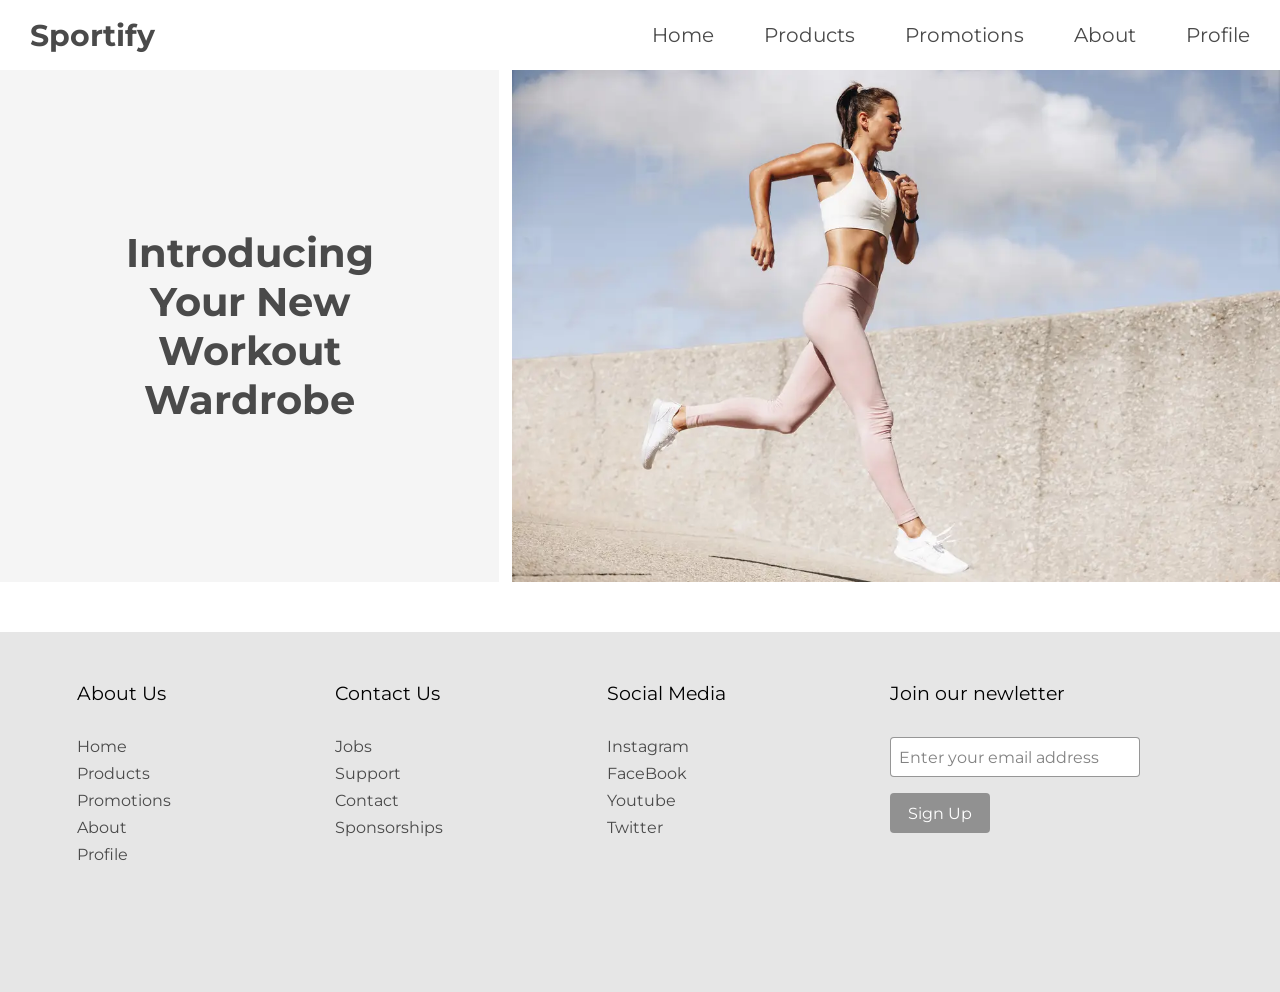
<file: index.html>
<!DOCTYPE html>
<html lang="en">

<head>
    <meta charset="UTF-8">
    <meta name="viewport" content="width=device-width, initial-scale=1.0">
    <link rel="stylesheet" href="css/style.css">
    <link rel="icon" type="image/x-icon" href="img/favicon.png">
    <title>Sportify</title>
</head>

<body>
    <header>
        <nav>
            <div class="logo">
                <a href="index.html"><h2>Sportify</h2></a>
            </div>
            <ul id="menuList">
                <li><a href="index.html">Home</a></li>
                <li><a href="products.html">Products</a></li>
                <li><a href="promotions.html">Promotions</a></li>
                <li><a href="about.html">About</a></li>
                <li><a href="profile.html">Profile</a></li>
            </ul>
            <div class="menu-icon"><i onclick="toggleMenu()">=</i></div>
        </nav>
    </header>
    <section id="intro">
        <div>
            <h1>Introducing Your New Workout Wardrobe</h1>   
        </div>
 
        <img src="img/intro-img.png" alt="">
    </section>
    <div class="footer-container">
    <footer>
        <div class="footer-heading footer-1">
            <p>About Us</p>
            <a href="index.html">Home</a>
            <a href="products.html">Products</a>
            <a href="promotions.html">Promotions</a>
            <a href="about.html">About</a>
            <a href="profile.html">Profile</a>
        </div>
        <div class="footer-heading footer-2">
            <p>Contact Us</p>
            <a href="">Jobs</a>
            <a href="">Support</a>
            <a href="">Contact</a>
            <a href="">Sponsorships</a>
        </div>
        <div class="footer-heading footer-3">
            <p>Social Media</p>
            <a href="">Instagram</a>
            <a href="">FaceBook</a>
            <a href="">Youtube</a>
            <a href="">Twitter</a>
        </div>
        <div class="footer-email-form footer-heading">
            <p>Join our newletter</p>
            <input type="email" placeholder="Enter your email address" id="footer-email">
            <input type="submit" value="Sign Up" id="footer-email-btn">
        </div>
    </footer>
</div>
    <script src="script.js"></script>
</body>
</html>
</file>
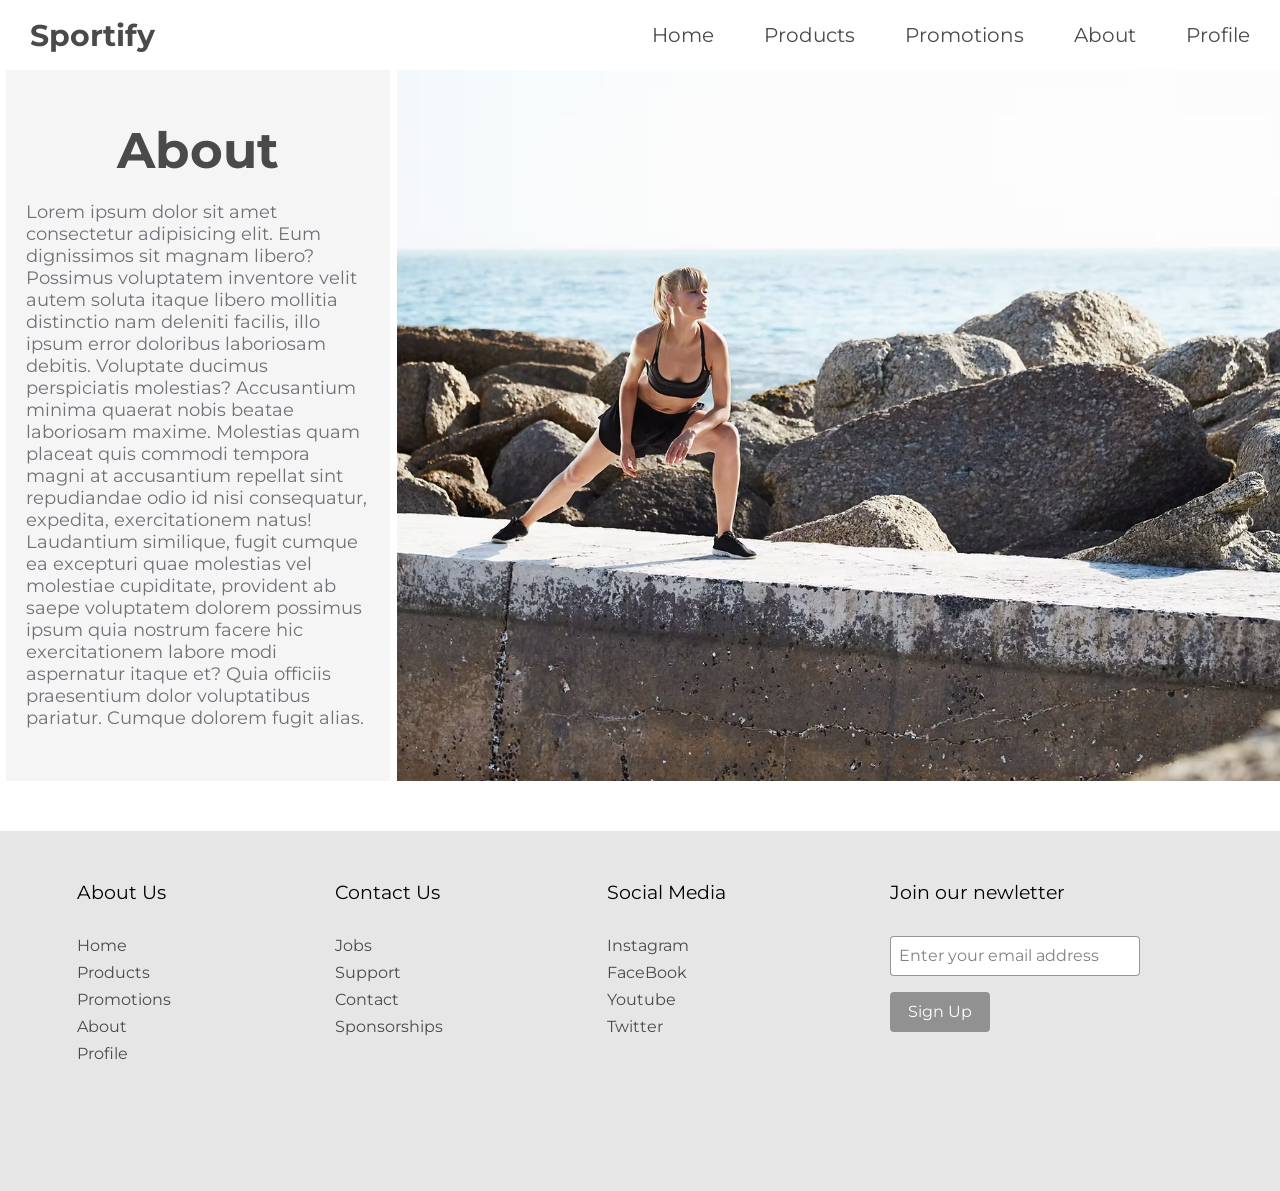
<file: about.html>
<!DOCTYPE html>
<html lang="en">

<head>
    <meta charset="UTF-8">
    <meta name="viewport" content="width=device-width, initial-scale=1.0">
    <link rel="stylesheet" href="css/style.css">
    <link rel="stylesheet" href="css/about.css">
    <link rel="icon" type="image/x-icon" href="img/favicon.png">
    <title>Sportify</title>
</head>

<body>
    <header>
        <nav>
            <div class="logo">
                <a href="index.html"><h1>Sportify</h1></a>
            </div>
            <ul id="menuList">
                <li><a href="index.html">Home</a></li>
                <li><a href="products.html">Products</a></li>
                <li><a href="promotions.html">Promotions</a></li>
                <li><a href="about.html">About</a></li>
                <li><a href="profile.html">Profile</a></li>
            </ul>
            <div class="menu-icon"><i onclick="toggleMenu()">=</i></div>
        </nav>
    </header>
    <section id="about">
        <div>
            <h1>About</h1>
            <p>Lorem ipsum dolor sit amet consectetur adipisicing elit. Eum dignissimos sit magnam libero? Possimus voluptatem inventore velit autem soluta itaque libero mollitia distinctio nam deleniti facilis, illo ipsum error doloribus laboriosam debitis. Voluptate ducimus perspiciatis molestias? Accusantium minima quaerat nobis beatae laboriosam maxime. Molestias quam placeat quis commodi tempora magni at accusantium repellat sint repudiandae odio id nisi consequatur, expedita, exercitationem natus! Laudantium similique, fugit cumque ea excepturi quae molestias vel molestiae cupiditate, provident ab saepe voluptatem dolorem possimus ipsum quia nostrum facere hic exercitationem labore modi aspernatur itaque et? Quia officiis praesentium dolor voluptatibus pariatur. Cumque dolorem fugit alias.</p>
        </div>
 
        <img src="img/about-img.png" alt="">
    </section>
    <footer>
        <div class="footer-heading footer-1">
            <p>About Us</p>
            <a href="index.html">Home</a>
            <a href="products.html">Products</a>
            <a href="promotions.html">Promotions</a>
            <a href="about.html">About</a>
            <a href="profile.html">Profile</a>
        </div>
        <div class="footer-heading footer-2">
            <p>Contact Us</p>
            <a href="">Jobs</a>
            <a href="">Support</a>
            <a href="">Contact</a>
            <a href="">Sponsorships</a>
        </div>
        <div class="footer-heading footer-3">
            <p>Social Media</p>
            <a href="">Instagram</a>
            <a href="">FaceBook</a>
            <a href="">Youtube</a>
            <a href="">Twitter</a>
        </div>
        <div class="footer-email-form footer-heading">
            <p>Join our newletter</p>
            <input type="email" placeholder="Enter your email address" id="footer-email">
            <input type="submit" value="Sign Up" id="footer-email-btn">
        </div>
    </footer>
    <script src="script.js"></script>
</body>
</html>
</file>
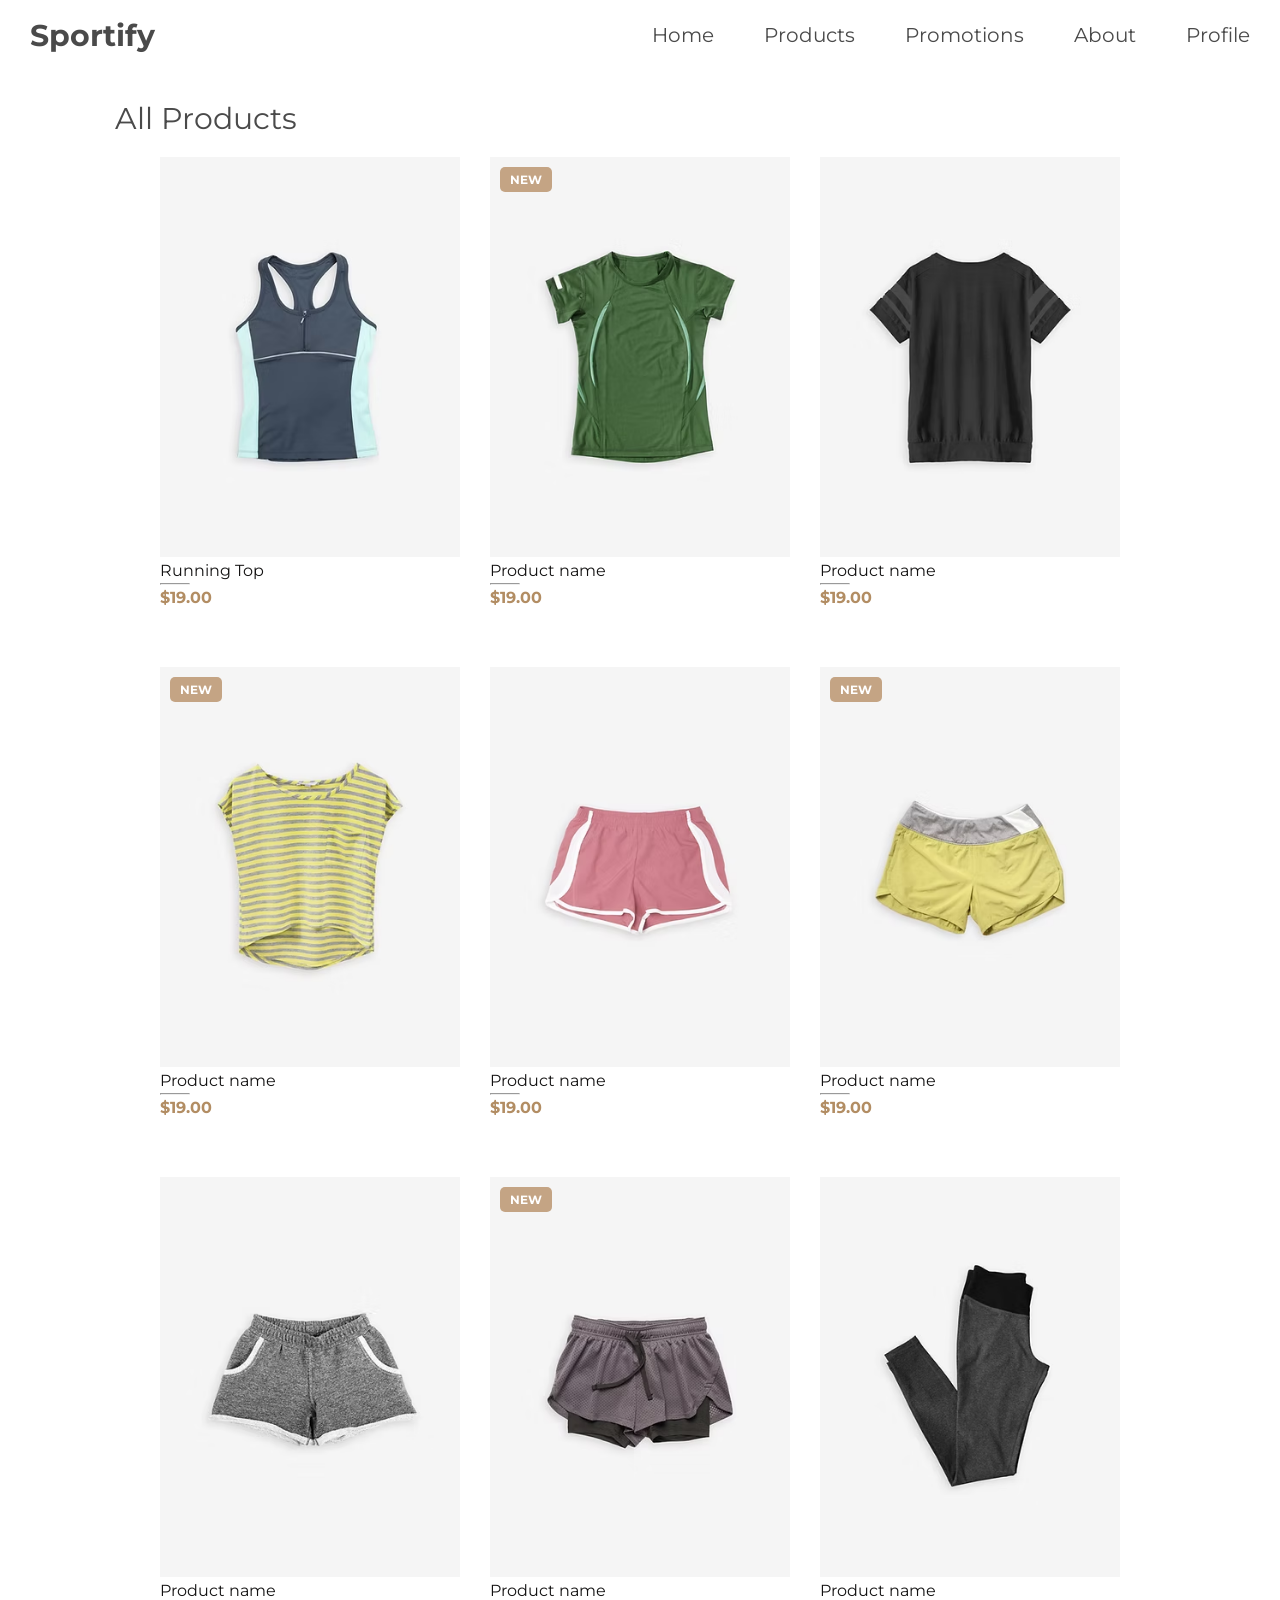
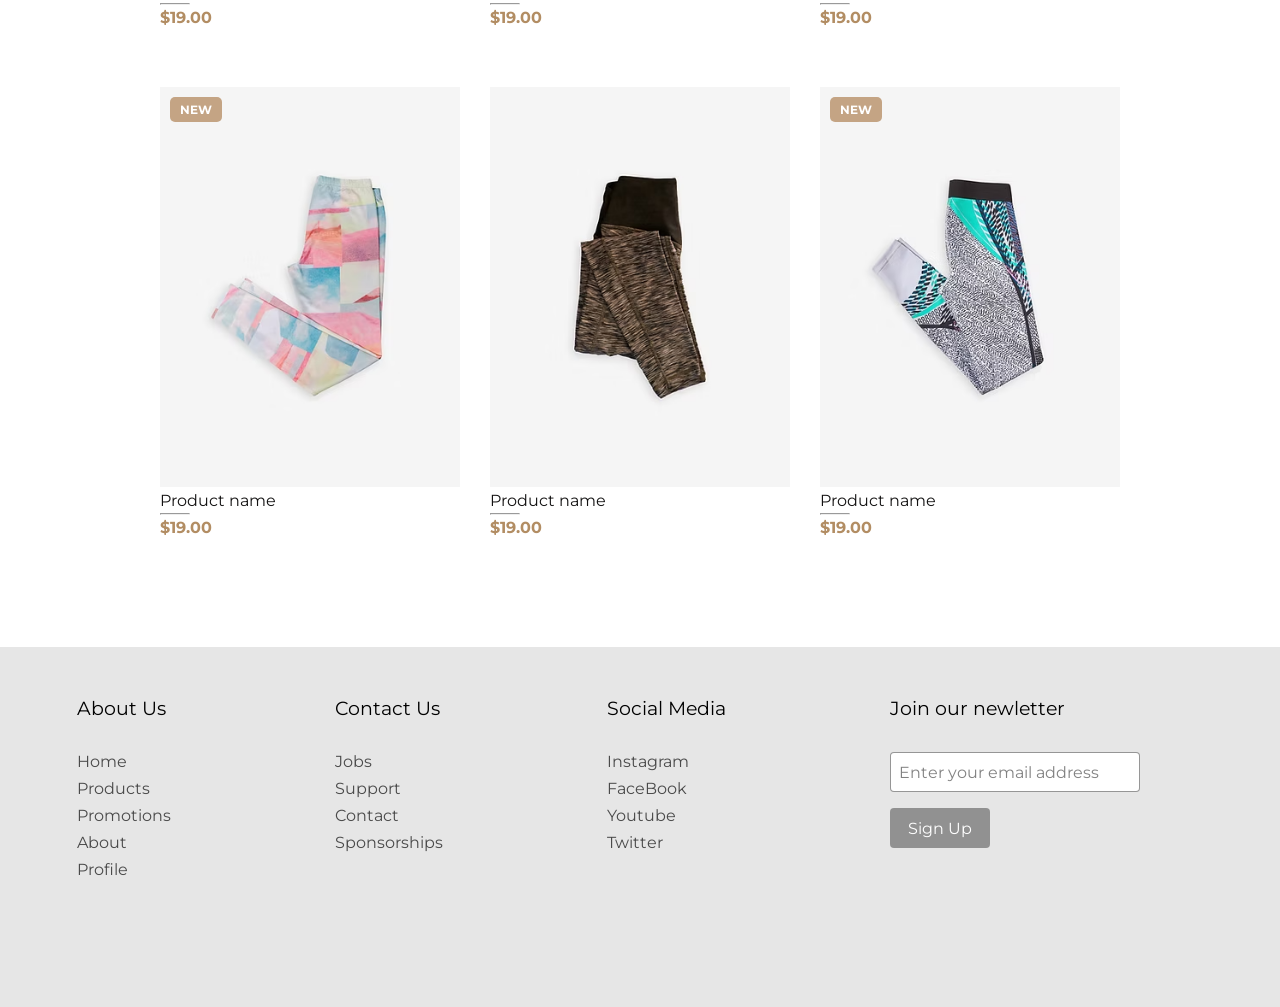
<file: products.html>
<!DOCTYPE html>
<html lang="en">

<head>
    <meta charset="UTF-8">
    <meta name="viewport" content="width=device-width, initial-scale=1.0">
    <link rel="stylesheet" href="css/style.css">
    <link rel="stylesheet" href="css/products.css">
    <link rel="icon" type="image/x-icon" href="img/favicon.png">
    <title>Sportify</title>
</head>

<body>
    <header>
        <nav>
            <div class="logo">
                <a href="index.html"><h1>Sportify</h1></a>
            </div>
            <ul id="menuList">
                <li><a href="index.html">Home</a></li>
                <li><a href="products.html">Products</a></li>
                <li><a href="promotions.html">Promotions</a></li>
                <li><a href="about.html">About</a></li>
                <li><a href="profile.html">Profile</a></li>
            </ul>
            <div class="menu-icon"><i onclick="toggleMenu()">=</i></div>
        </nav>
    </header>
    <section id="products">
        <p class="products-title">All Products</p>
        <div class="products-cards">
            <div class="product-card">
                <img src="img/products/product1.png" alt="">
                <p class="product-name">Running Top</p>
                <hr>
                <p class="product-price">$19.00</p>
            </div>
            <div class="product-card">
                <img src="img/products/product2.png" alt="">
                <p class="product-name">Product name</p>
                <hr>
                <p class="product-price">$19.00</p>
            </div>
            <div class="product-card">
                <img src="img/products/product3.png" alt="">
                <p class="product-name">Product name</p>
                <hr>
                <p class="product-price">$19.00</p>
            </div>
            <div class="product-card">
                <img src="img/products/product4.png" alt="">
                <p class="product-name">Product name</p>
                <hr>
                <p class="product-price">$19.00</p>
            </div>
            <div class="product-card">
                <img src="img/products/product5.png" alt="">
                <p class="product-name">Product name</p>
                <hr>
                <p class="product-price">$19.00</p>
            </div>
            <div class="product-card">
                <img src="img/products/product6.png" alt="">
                <p class="product-name">Product name</p>
                <hr>
                <p class="product-price">$19.00</p>
            </div>
            <div class="product-card">
                <img src="img/products/product7.png" alt="">
                <p class="product-name">Product name</p>
                <hr>
                <p class="product-price">$19.00</p>
            </div>
            <div class="product-card">
                <img src="img/products/product8.png" alt="">
                <p class="product-name">Product name</p>
                <hr>
                <p class="product-price">$19.00</p>
            </div>
            <div class="product-card">
                <img src="img/products/product9.png" alt="">
                <p class="product-name">Product name</p>
                <hr>
                <p class="product-price">$19.00</p>
            </div>
            <div class="product-card">
                <img src="img/products/product10.png" alt="">
                <p class="product-name">Product name</p>
                <hr>
                <p class="product-price">$19.00</p>
            </div>
            <div class="product-card">
                <img src="img/products/product11.png" alt="">
                <p class="product-name">Product name</p>
                <hr>
                <p class="product-price">$19.00</p>
            </div>
            <div class="product-card">
                <img src="img/products/product12.png" alt="">
                <p class="product-name">Product name</p>
                <hr>
                <p class="product-price">$19.00</p>
            </div>
        </div>
    </section>
    <footer>
        <div class="footer-heading footer-1">
            <p>About Us</p>
            <a href="index.html">Home</a>
            <a href="products.html">Products</a>
            <a href="promotions.html">Promotions</a>
            <a href="about.html">About</a>
            <a href="profile.html">Profile</a>
        </div>
        <div class="footer-heading footer-2">
            <p>Contact Us</p>
            <a href="">Jobs</a>
            <a href="">Support</a>
            <a href="">Contact</a>
            <a href="">Sponsorships</a>
        </div>
        <div class="footer-heading footer-3">
            <p>Social Media</p>
            <a href="">Instagram</a>
            <a href="">FaceBook</a>
            <a href="">Youtube</a>
            <a href="">Twitter</a>
        </div>
        <div class="footer-email-form footer-heading">
            <p>Join our newletter</p>
            <input type="email" placeholder="Enter your email address" id="footer-email">
            <input type="submit" value="Sign Up" id="footer-email-btn">
        </div>
    </footer>

    <script src="script.js"></script>
</body>
</html>
</file>
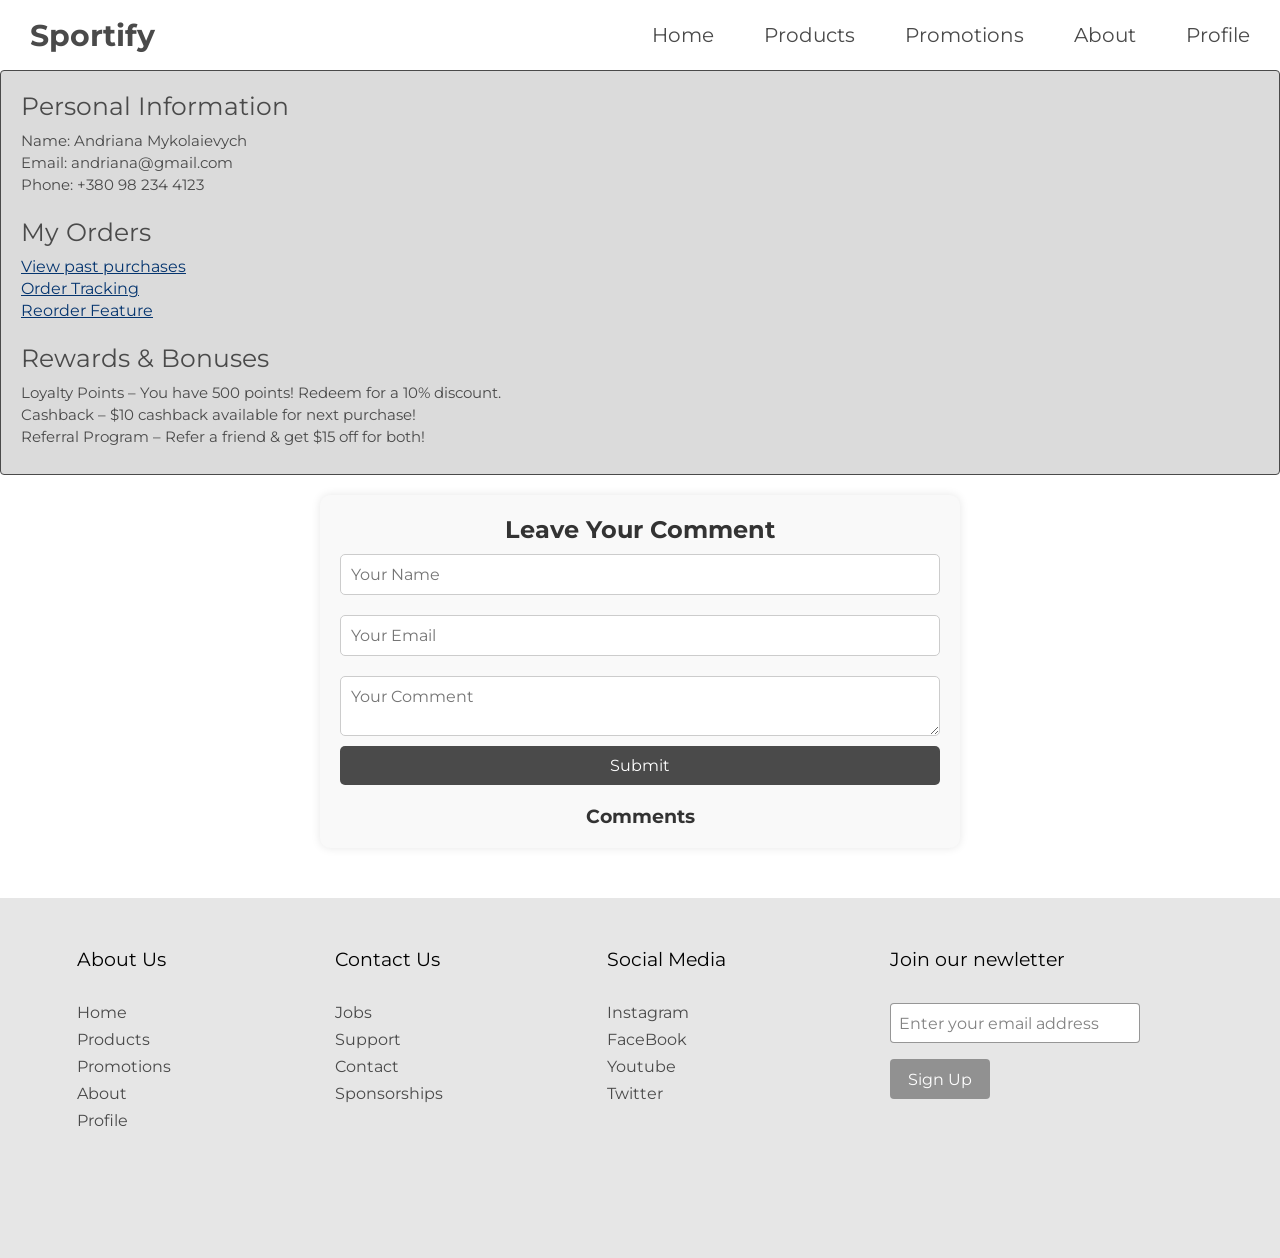
<file: profile.html>
<!DOCTYPE html>
<html lang="en">

<head>
    <meta charset="UTF-8">
    <meta name="viewport" content="width=device-width, initial-scale=1.0">
    <link rel="stylesheet" href="css/style.css">
    <link rel="stylesheet" href="css/profile.css">
    <link rel="icon" type="image/x-icon" href="img/favicon.png">
    <title>Sportify</title>
</head>

<body>
    <header>
        <nav>
            <div class="logo">
                <a href="index.html"><h1>Sportify</h1></a>
            </div>
            <ul id="menuList">
                <li><a href="index.html">Home</a></li>
                <li><a href="products.html">Products</a></li>
                <li><a href="promotions.html">Promotions</a></li>
                <li><a href="about.html">About</a></li>
                <li><a href="profile.html">Profile</a></li>
            </ul>
            <div class="menu-icon"><i onclick="toggleMenu()">=</i></div>
        </nav>
    </header>
    <section id="profile">
        <div class="personal-info">
            <p class="title">Personal Information</p>
            <p class="personal-text">Name: Andriana Mykolaievych</p>
            <p class="personal-text">Email: andriana@gmail.com</p>
            <p class="personal-text">Phone: +380 98 234 4123</p>
        </div>
        <div class="orders-info">
            <p class="title">My Orders</p>
            <p class="orders-text">View past purchases</p>
            <p class="orders-text">Order Tracking</p>
            <p class="orders-text">Reorder Feature</p>
        </div>
        <div class="bonus-info">
            <p class="title">Rewards & Bonuses</p>
            <p class="personal-text">Loyalty Points – You have 500 points! Redeem for a 10% discount.</p>
            <p class="personal-text">Cashback – $10 cashback available for next purchase!</p>
            <p class="personal-text">Referral Program – Refer a friend & get $15 off for both!</p>
        </div>
    </section>
    <section id="feedback">
        <h2>Leave Your Comment</h2>
        <form id="commentForm">
            <input type="text" id="name" placeholder="Your Name" required>
            <input type="email" id="email" placeholder="Your Email" required>
            <textarea id="comment" placeholder="Your Comment" required></textarea>
            <button type="submit">Submit</button>
        </form>
        <div id="commentsSection">
            <h3>Comments</h3>
            <ul id="commentsList"></ul>
        </div>
    </section>
    <footer>
        <div class="footer-heading footer-1">
            <p>About Us</p>
            <a href="index.html">Home</a>
            <a href="products.html">Products</a>
            <a href="promotions.html">Promotions</a>
            <a href="about.html">About</a>
            <a href="profile.html">Profile</a>
        </div>
        <div class="footer-heading footer-2">
            <p>Contact Us</p>
            <a href="">Jobs</a>
            <a href="">Support</a>
            <a href="">Contact</a>
            <a href="">Sponsorships</a>
        </div>
        <div class="footer-heading footer-3">
            <p>Social Media</p>
            <a href="">Instagram</a>
            <a href="">FaceBook</a>
            <a href="">Youtube</a>
            <a href="">Twitter</a>
        </div>
        <div class="footer-email-form footer-heading">
            <p>Join our newletter</p>
            <input type="email" placeholder="Enter your email address" id="footer-email">
            <input type="submit" value="Sign Up" id="footer-email-btn">
        </div>
    </footer>
    

    <script src="script.js"></script>
</body>
</html>
</file>
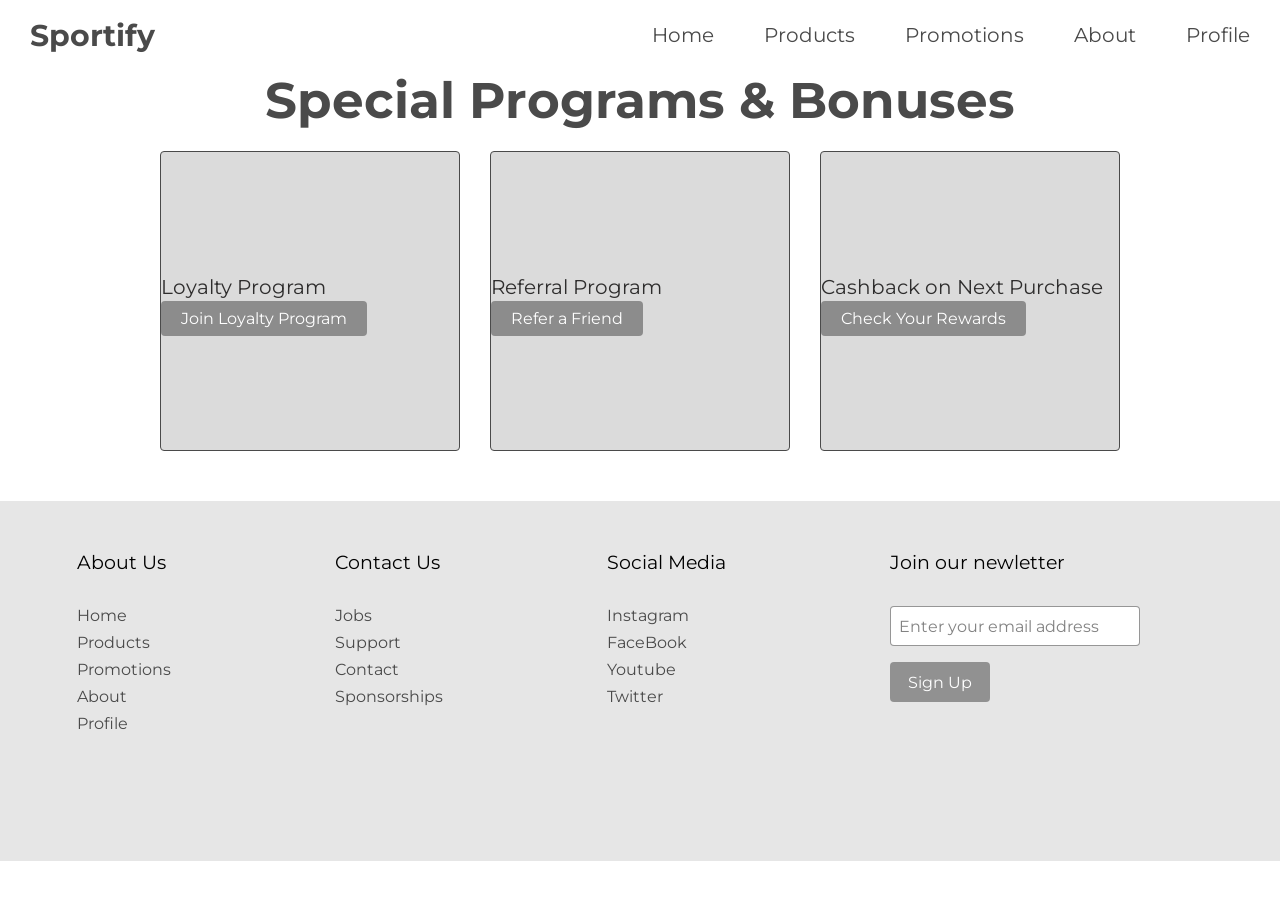
<file: promotions.html>
<!DOCTYPE html>
<html lang="en">

<head>
    <meta charset="UTF-8">
    <meta name="viewport" content="width=device-width, initial-scale=1.0">
    <link rel="stylesheet" href="css/style.css">
    <link rel="stylesheet" href="css/promotions.css">
    <link rel="icon" type="image/x-icon" href="img/favicon.png">
    <title>Sportify</title>
</head>

<body>
    <header>
        <nav>
            <div class="logo">
                <a href="index.html"><h1>Sportify</h1></a>
            </div>
            <ul id="menuList">
                <li><a href="index.html">Home</a></li>
                <li><a href="products.html">Products</a></li>
                <li><a href="promotions.html">Promotions</a></li>
                <li><a href="about.html">About</a></li>
                <li><a href="profile.html">Profile</a></li>
            </ul>
            <div class="menu-icon"><i onclick="toggleMenu()">=</i></div>
        </nav>
    </header>
    <section id="promotions">
        <h1>Special Programs & Bonuses</h1>
        <div class="promotions-cards">
            <div class="promotion-card">
                <p class="promotion-name">Loyalty Program</p>
                <p class="promotion-text">Shop more, save more! Earn points for every purchase and exchange them for exclusive discounts. The more you buy, the more rewards you unlock!</p>
                <a class="promotion-btn" href="">Join Loyalty Program</a>
            </div>
            <div class="promotion-card">
                <p class="promotion-name">Referral Program</p>
                <p class="promotion-text">Share the love! Invite your friends to shop with us, and both of you will receive a special discount on your next order. Win-win!</p>
                <a class="promotion-btn" href="">Refer a Friend</a>
            </div>
            <div class="promotion-card">
                <p class="promotion-name">Cashback on Next Purchase</p>
                <p class="promotion-text">Get rewarded for every purchase! Receive 5% cashback in bonus points, which you can use for future orders. The more you shop, the more you save!</p>
                <a class="promotion-btn" href="">Check Your Rewards</a>
            </div>
        </div>
    </section>
    <footer>
        <div class="footer-heading footer-1">
            <p>About Us</p>
            <a href="index.html">Home</a>
            <a href="products.html">Products</a>
            <a href="promotions.html">Promotions</a>
            <a href="about.html">About</a>
            <a href="profile.html">Profile</a>
        </div>
        <div class="footer-heading footer-2">
            <p>Contact Us</p>
            <a href="">Jobs</a>
            <a href="">Support</a>
            <a href="">Contact</a>
            <a href="">Sponsorships</a>
        </div>
        <div class="footer-heading footer-3">
            <p>Social Media</p>
            <a href="">Instagram</a>
            <a href="">FaceBook</a>
            <a href="">Youtube</a>
            <a href="">Twitter</a>
        </div>
        <div class="footer-email-form footer-heading">
            <p>Join our newletter</p>
            <input type="email" placeholder="Enter your email address" id="footer-email">
            <input type="submit" value="Sign Up" id="footer-email-btn">
        </div>
    </footer>
    
    <script src="script.js"></script>
</body>
</html>
</file>
<file: css/style.css>
@import url('https://fonts.googleapis.com/css2?family=Montserrat:ital,wght@0,100..900;1,100..900&display=swap');

* {
    margin: 0;
    padding: 0;
    box-sizing: border-box;
    font-family: "Montserrat", sans-serif;

}

nav{
    padding: 10px 30px;
    display: flex;
    align-items: center;
    justify-content: space-between;
    position: relative;
    height: 70px;
    font-size: 20px;
}


.logo a{
    color: #4a4a4a;
    text-decoration: none;
}

nav ul{
    display: flex;
    gap: 50px;
    align-items: center;
}

nav ul li{
   list-style-type: none; 
}

nav ul li a{
    text-decoration: none;
    color: #4a4a4a;
    transition-duration: 0.3s;
}

nav ul li a:hover{
    color: #4a4a4a83;
}

.menu-icon{
    display: none;
}

.menu-icon i{
    color: aliceblue;
    font-size: 30px;
    color: #4a4a4a;
    color: rgba(139, 115, 75, 0.51);
}


#intro{
    display: flex;
    width: 100%;
    justify-content: space-between;
    flex-wrap: wrap;
}

#intro div{
    background: #f5f5f5;
    width: 39%;
    display: flex;
    justify-content: center;
    align-items: center;
}

#intro h1 {
    font-size: 40px;
    color: #4a4a4a;
    text-align: center;
    width: 50%;
}
#intro p {
    font-size: 18px;
    margin-bottom: 40px;
    color: #3C404A;
}
#intro img {
    width: 60%;
}


footer{
    height: 40vh;
    display: flex;
    justify-content: center;
    gap: 100px;
    flex-wrap: wrap;
    margin: 0 auto;
    margin-top: 50px;
    padding-top: 50px;
    background: #4a4a4a23;
}

.footer-heading{
    display: flex;
    flex-direction: column;
    margin-right: 4rem;
}

.footer-heading p{
    font-size: 19px;
    margin-bottom: 2rem;
}

.footer-heading a{
    color: #4a4a4a;
    text-decoration: none;
    margin-bottom: 0.5rem;
}

.footer-heading a:hover{
    color: #4a4a4aa3;
    transition: .3s ease-out;
}

.footer-email-form{
    margin-bottom: 2rem;
}

#footer-email{
    width: 250px;
    height: 40px;
    border-radius: 4px;
    outline: none;
    border: .5px solid #4a4a4a93;
    padding-left: 0.5rem;
    font-size: 1rem;
    margin-bottom: 1rem;
}

#footer-email::placeholder{
    color: #4a4a4ab0;
}

#footer-email-btn{
    width: 100px;
    height: 40px;
    border-radius: 4px;
    background: #4a4a4a8a;
    outline: none;
    border: none;
    color: #fff;
    font-size: 1rem;
}

#footer-email-btn:hover{
    cursor: pointer;
    background: #4a4a4a;
    transition: all .3s ease-out;
}


@media (max-width: 720px) {
    #intro{
        display: flex;
        flex-direction: column;
    }
    #intro div{
        width: 100%;
        height: 300px;
    }
    #intro div h1{
        font-size: 20px;
    }
    #intro img{
        width: 100%;
    }
    
    nav ul{
        position: fixed;
        top: 70px;
        left: 0;
        right: 0;
        flex-direction: column;
        text-align: center;
        background: #fff;
        color: #4a4a4a;
        gap: 0;
        overflow: hidden;
    }
    nav ul li{
        padding: 20px;
    }
    .menu-icon{
        display: block;
    }
    #menuList{
        transition: all .5s;
    }
}

@media screen and (max-width: 1150px){
    .footer {
        height: 50vh;
    }
    .footer-email-form{
        margin-top: 4rem;
    }
}

@media screen and (max-width: 820px){
    .footer {
        padding-top: 2rem;
    }
}

@media screen and (max-width: 720px){
    .footer-3 {
        display: none;
    }
    .footer-email-form{
        margin-top: 2rem;
    }
}
</file>
<file: css/about.css>
#about{
    display: flex;
    width: 100%;
    justify-content: space-between;
    flex-wrap: wrap;
}

#about div{
    background: #f5f5f5;
    width: 30%;
    margin: 0 auto;
    padding-top: 50px;
}

#about h1 {
    font-size: 50px;
    color: #4a4a4a;
    text-align: center;
    padding-bottom: 20px;
}
#about p {
    font-size: 18px;
    max-width: 90%;
    margin: 0 auto;
    color: #3c404ab9;
}
#about img {
    width: 69%;
}


@media (max-width: 720px)  {
    #about{
        display: flex;
        flex-direction: column;
    }
    #about div{
        width: 100%;
        height: 500px;
    }
    #about div h1{
        font-size: 20px;
    }
    #about div p{
        font-size: 15px;
    }
    #about img{
        width: 100%;
    }
}
</file>
<file: css/products.css>
.products-cards{
    display: grid;
    grid-template-columns: repeat(auto-fit, 330px);
    justify-content: center;
    justify-items: center;
    align-items: center;
}

.product-card{
    justify-items: center;
    align-items: center;
    padding-bottom: 40px;
}

.product-card img{
    width: 300px;
    height: 400px;
}

.products-title{
    color: #4a4a4a;
    margin: 30px 0px 20px 115px;
    font-size: 30px;
}
.product-name{
    font-size: 16px;
    color: #141313;
    margin-bottom: 3px;
}

.product-card hr{
    width: 30px;
    margin-bottom: 3px;
}

.product-price{
    font-size: 16px;
    color: #4a4a4a92;
    margin-bottom: 20px;
}
</file>
<file: css/profile.css>
#profile{
    border-radius: 4px;
    border: 1px solid #4a4a4a;
    background: #4a4a4a32;
}

.title{
    font-size: 25px;
    color: #4a4a4a;
    padding: 20px 0 10px 20px;
}


.personal-text{
    font-size: 15px;
    padding-left: 20px;
    color: #4a4a4a;
    width: 80%;
    padding-bottom: 3px;
}

.bonus-info{
    padding-bottom: 25px;
}

.orders-text{
    font-size: 15   px;
    padding-left: 20px;
    color: #05356f;
    width: 80%;
    text-decoration: underline;
    padding-bottom: 3px;
}

.orders-text:hover{
    color: #064b9e;
    cursor: pointer;
    transition: all .3s ease-out;
}

#feedback {
    width: 50%;
    margin: 20px auto;
    padding: 20px;
    background: #f9f9f9;
    border-radius: 10px;
    box-shadow: 0 0 10px rgba(0, 0, 0, 0.1);
}
#feedback h2, #feedback h3 {
    text-align: center;
    color: #333;
}
#commentForm {
    display: flex;
    flex-direction: column;
}
#commentForm input, #commentForm textarea {
    margin: 10px 0;
    padding: 10px;
    border: 1px solid #ccc;
    border-radius: 5px;
    font-size: 16px;
}
#commentForm button {
    background:  #4a4a4a;
    color: #fff;
    padding: 10px;
    border: none;
    border-radius: 5px;
    cursor: pointer;
    font-size: 16px;
}
#commentForm button:hover {
    background:  #2d2c2c;
    transition: all .3s ease-out;
}
#commentsSection {
    margin-top: 20px;
}
#commentsList {
    list-style: none;
    padding: 0;
}
#commentsList li {
    background: #fff;
    padding: 10px;
    border-radius: 5px;
    margin-top: 5px;
    box-shadow: 0 0 5px rgba(0, 0, 0, 0.1);
}
</file>
<file: css/promotions.css>
#promotions h1{
    font-size: 50px;
    color: #4a4a4a;
    text-align: center;
    padding-bottom: 20px;
}

.promotions-cards{
    display: grid;
    grid-template-columns: repeat(auto-fit, 330px);
    justify-content: center;
    justify-items: center;
    align-items: center;
    align-content: center;
}

.promotion-card{
    align-content: center;
    justify-items: center;
    align-items: center;
    padding-bottom: 40px;
    background: #4a4a4a32;
    width: 300px;
    height: 300px;
    border-radius: 4px;
    border: 1px solid #4a4a4a;
}

.promotion-name{
    color: #2e2d2d;
    padding-top: 40px;
    font-size: 20px;
    padding-bottom: 10px;
}
.promotion-text{
    display: none;
    font-size: 16px;
    color: #4a4a4a;
    width: 80%;
    text-align: center;
    padding-top: 20px;
    margin-bottom: 60px;
}

.promotion-btn{
    width: 100px;
    height: 40px;
    border-radius: 4px;
    background: #4a4a4a8a;
    outline: none;
    border: none;
    color: #fff;
    font-size: 1rem;
    text-decoration: none;
    padding: 8px 20px;
}

.promotion-btn:hover{
    cursor: pointer;
    background: #4a4a4a;
    transition: all .3s ease-out;
}
</file>
